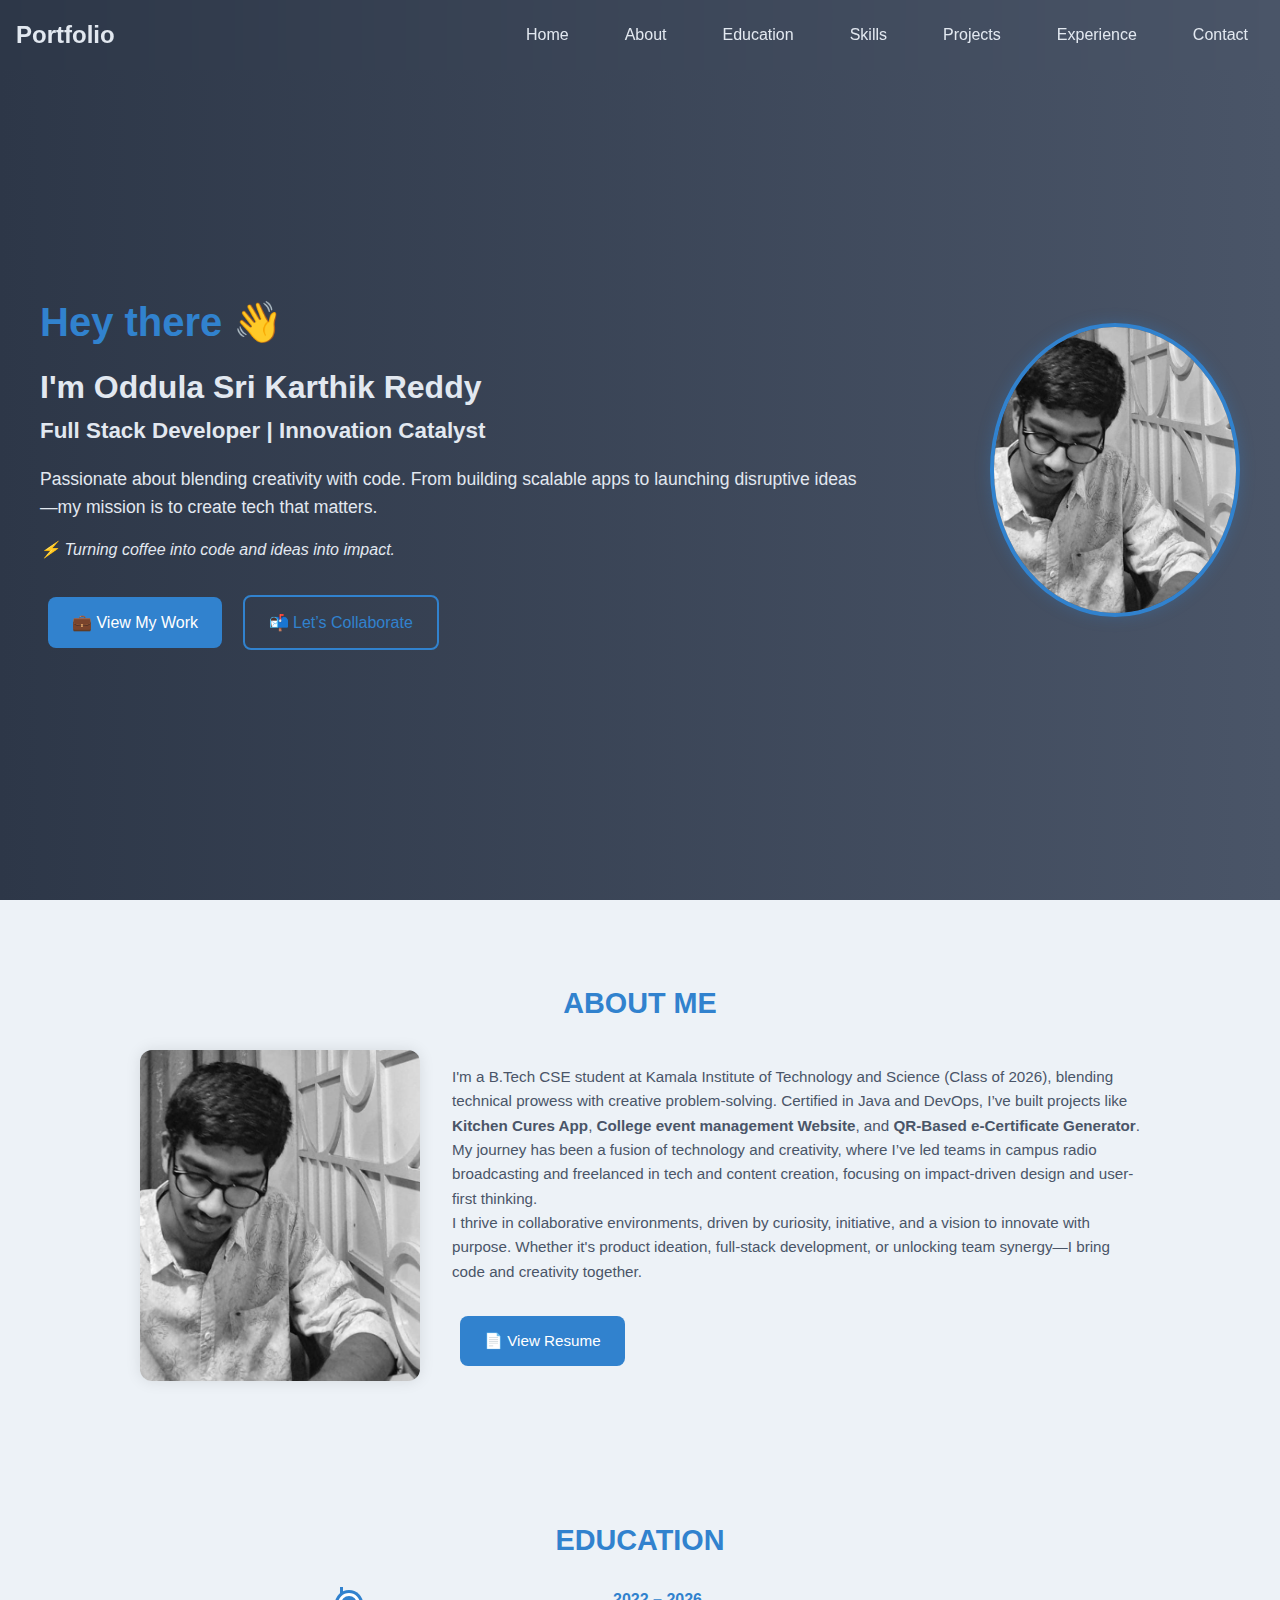
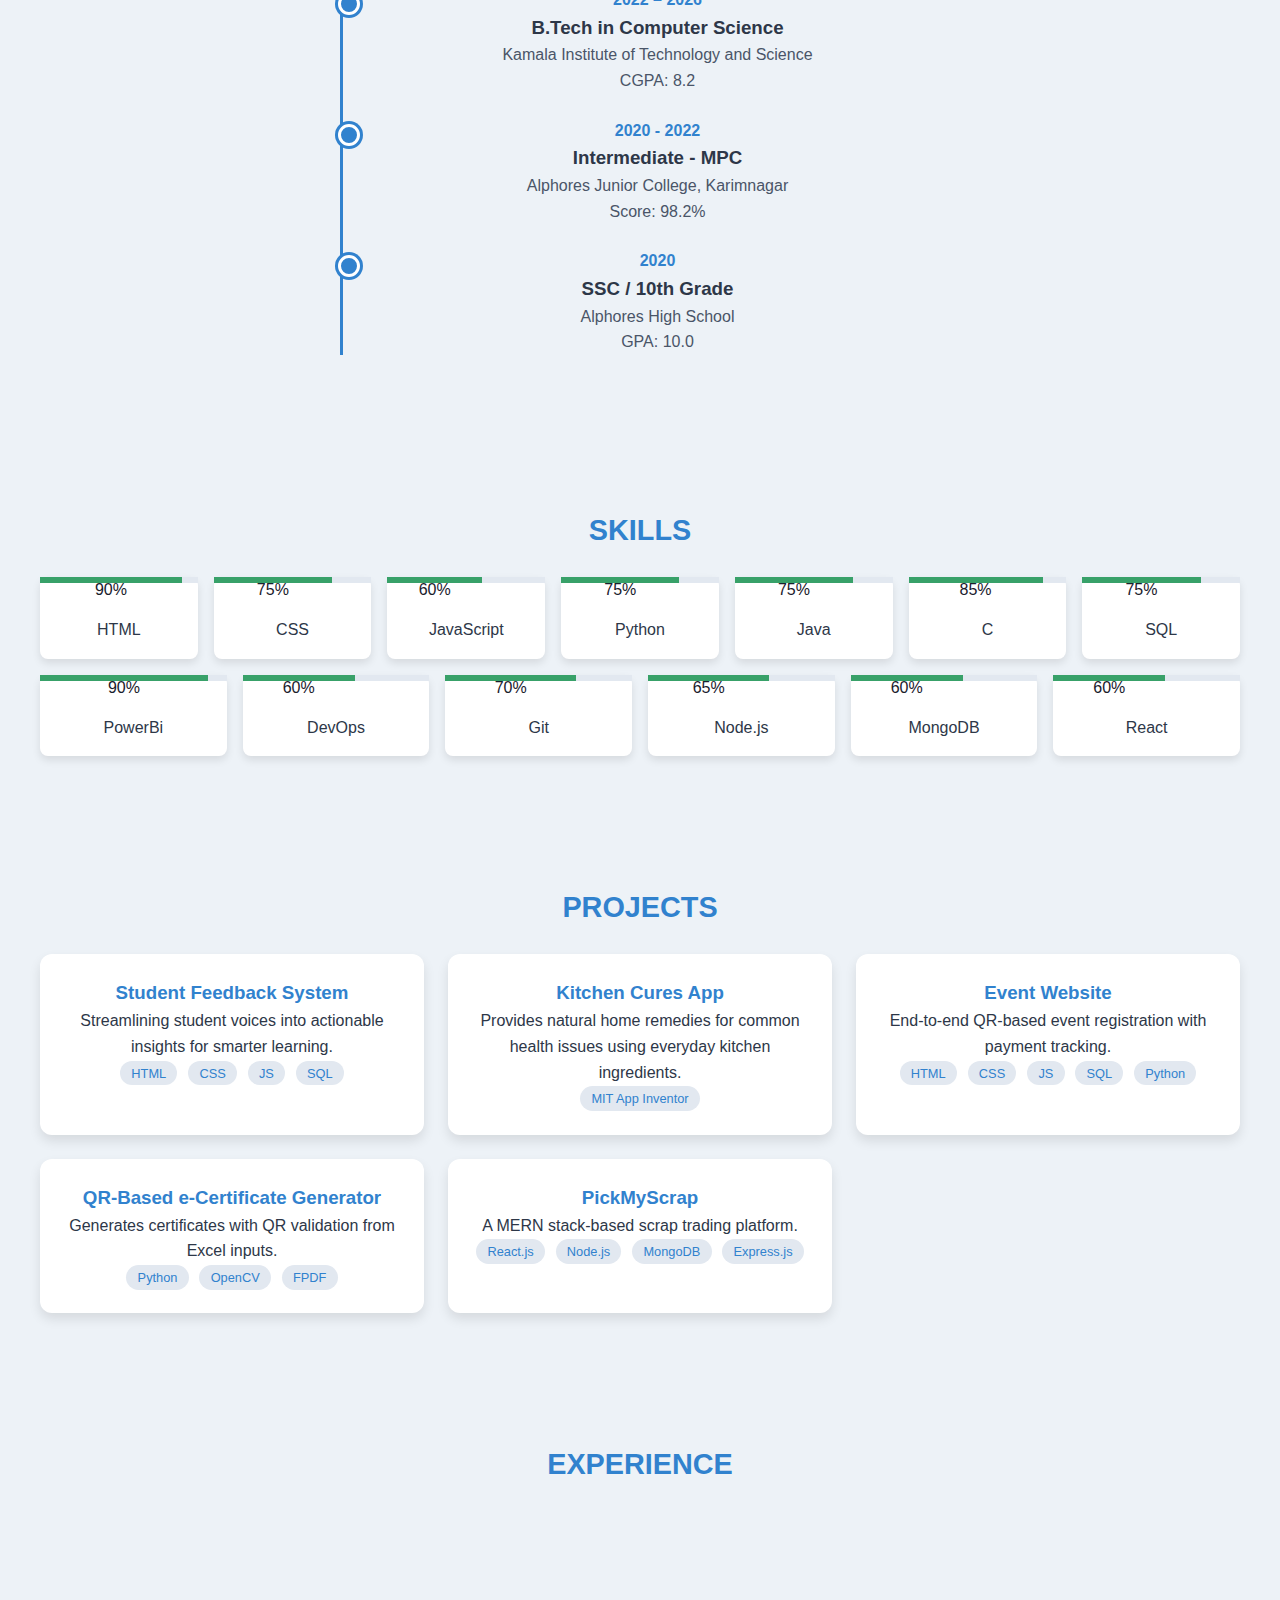
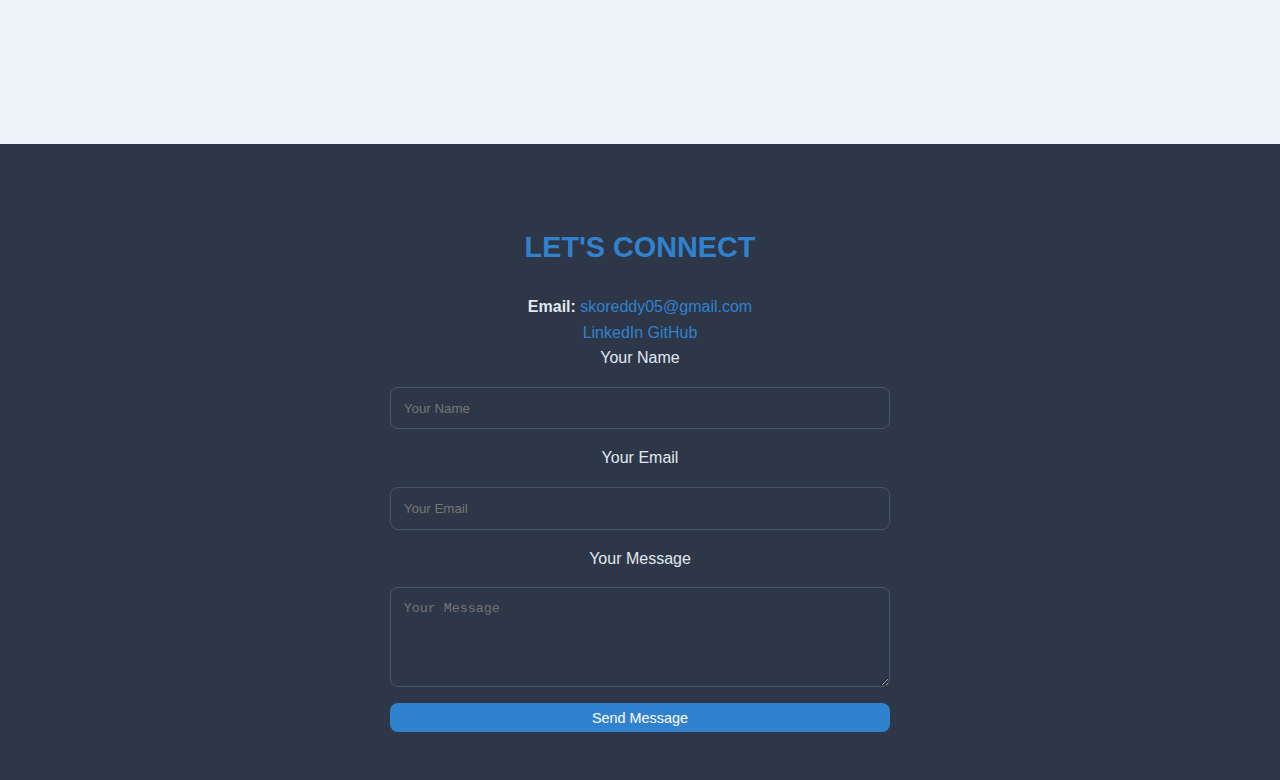
<file: portfolio/index.html>
<!DOCTYPE html>
<html lang="en">
<head>
 <meta charset="UTF-8">
 <meta name="viewport" content="width=device-width, initial-scale=1.0">
 <title>Portfolio</title>
 <link rel="stylesheet" href="styles.css">
</head>
<body>
 <nav>
 <div class="navbar">
 <div class="logo">
 <a href="#">Portfolio</a>
 </div>
 <button class="menu-toggle">☰</button>
 <ul class="menu">
 <li><a href="#home">Home</a></li>
 <li><a href="#about">About</a></li>
 <li><a href="#education">Education</a></li>
 <li><a href="#skills">Skills</a></li>
 <li><a href="#projects">Projects</a></li>
 <li><a href="#experience">Experience</a></li>
 <li><a href="#contact">Contact</a></li>
 </ul>
 </div>
 </nav>
 <!-- Home section -->

<section class="home" id="home">
  <div class="home-content">
    <div class="text">
      <h1 class="headline">Hey there 👋</h1>
      <h2 class="name">I'm Oddula Sri Karthik Reddy</h2>
      <h3 class="role">Full Stack Developer | Innovation Catalyst</h3>
      <p class="bio">
        Passionate about blending creativity with code. From building scalable apps to launching disruptive ideas—my 
        mission is to create tech that matters.
      </p>
      <p class="tagline">⚡ Turning coffee into code and ideas into impact.</p>
      <div class="buttons">
        <a href="#projects" class="btn">💼 View My Work</a>
        <a href="#contact" class="btn secondary">📬 Let’s Collaborate</a>
      </div>
    </div>
    <div class="image-container">
      <img src="me1.jpg" alt="Portrait of Oddula Sri Karthik Reddy" class="profile-img" loading="lazy" />
    </div>
  </div>
</section>
 <!-- About Section -->
<section class="about" id="about">
  <h2 class="section-title">About Me</h2>
  <div class="about-content">
    <div class="about-text">
      <p>
        I'm a B.Tech CSE student at Kamala Institute of Technology and Science (Class of 2026), 
        blending technical prowess with creative problem-solving. Certified in Java and DevOps, 
        I’ve built projects like <strong>Kitchen Cures App</strong>, <strong>College event management Website</strong>, and <strong>QR-Based e-Certificate Generator</strong>.
        My journey has been a fusion of technology and creativity, where I’ve led teams in campus radio broadcasting and freelanced in tech and content creation,
        focusing on impact-driven design and user-first thinking.
      </p>
      <p>
        I thrive in collaborative environments, driven by curiosity, initiative, and a vision to innovate with purpose. Whether it's product ideation, full-stack development, or unlocking team synergy—I bring code and creativity together.
      </p>
      <div class="buttons">
        <a href="resume.pdf" class="btn" target="_blank">📄 View Resume</a>
      </div>
    </div>
    <div class="about-image-container">
      <img src="me1.jpg" alt="Portrait of Oddula Sri Karthik Reddy" class="about-img" loading="lazy" />
    </div>
  </div>
</section>

 <!-- Education section -->
 <section id="education" class="education">
 <h2 class="section-title">Education</h2>
 <div class="education-list">
 <div class="edu-item">
 <div class="edu-timeline">
 <span class="edu-year">2022 – 2026</span>
 <div class="edu-details">
 <h3>B.Tech in Computer Science</h3>
 <p>Kamala Institute of Technology and Science</p>
 <p class="edu-score">CGPA: 8.2</p>
 </div>
 </div>
 </div>
 <div class="edu-item">
 <div class="edu-timeline">
 <span class="edu-year">2020 - 2022</span>
 <div class="edu-details">
 <h3>Intermediate - MPC</h3>
 <p>Alphores Junior College, Karimnagar</p>
 <p class="edu-score">Score: 98.2%</p>
 </div>
 </div>
 </div>
 <div class="edu-item">
 <div class="edu-timeline">
 <span class="edu-year">2020</span>
 <div class="edu-details">
 <h3>SSC / 10th Grade</h3>
 <p>Alphores High School</p>
 <p class="edu-score">GPA: 10.0</p>
 </div>
 </div>
 </div>
 </div>
 </section>

 <!-- Skills section -->
 <section id="skills" class="skills">
  <h2 class="section-title">Skills</h2>
  <div class="skills-grid top-row">
    <div class="skill-box" data-percent="90">
      <div class="skill-bar">
        <div class="skill-fill"><span>90%</span></div>
      </div>
      <div class="skill-name">HTML</div>
    </div>
    <div class="skill-box" data-percent="75">
      <div class="skill-bar">
        <div class="skill-fill"><span>75%</span></div>
      </div>
      <div class="skill-name">CSS</div>
    </div>
    <div class="skill-box" data-percent="60">
      <div class="skill-bar">
        <div class="skill-fill"><span>60%</span></div>
      </div>
      <div class="skill-name">JavaScript</div>
    </div>
    <div class="skill-box" data-percent="75">
      <div class="skill-bar">
        <div class="skill-fill"><span>75%</span></div>
      </div>
      <div class="skill-name">Python</div>
    </div>
    <div class="skill-box" data-percent="75">
      <div class="skill-bar">
        <div class="skill-fill"><span>75%</span></div>
      </div>
      <div class="skill-name">Java</div>
    </div>
    <div class="skill-box" data-percent="85">
      <div class="skill-bar">
        <div class="skill-fill"><span>85%</span></div>
      </div>
      <div class="skill-name">C</div>
    </div>
    <div class="skill-box" data-percent="75">
      <div class="skill-bar">
        <div class="skill-fill"><span>75%</span></div>
      </div>
      <div class="skill-name">SQL</div>
    </div>
  </div>
  <div class="skills-grid bottom-row">
    <div class="skill-box" data-percent="90">
      <div class="skill-bar">
        <div class="skill-fill"><span>90%</span></div>
      </div>
      <div class="skill-name">PowerBi</div>
    </div>
    <div class="skill-box" data-percent="60">
      <div class="skill-bar">
        <div class="skill-fill"><span>60%</span></div>
      </div>
      <div class="skill-name">DevOps</div>
    </div>
    <div class="skill-box" data-percent="70">
      <div class="skill-bar">
        <div class="skill-fill"><span>70%</span></div>
      </div>
      <div class="skill-name">Git</div>
    </div>
    <div class="skill-box" data-percent="65">
      <div class="skill-bar">
        <div class="skill-fill"><span>65%</span></div>
      </div>
      <div class="skill-name">Node.js</div>
    </div>
    <div class="skill-box" data-percent="60">
      <div class="skill-bar">
        <div class="skill-fill"><span>60%</span></div>
      </div>
      <div class="skill-name">MongoDB</div>
    </div>
    <div class="skill-box" data-percent="60">
      <div class="skill-bar">
        <div class="skill-fill"><span>60%</span></div>
      </div>
      <div class="skill-name">React</div>
    </div>
  </div>
</section>

 <!-- Projects section -->
 <section class="projects" id="projects">
 <h2 class="section-title">Projects</h2>
 <div class="cards">
 <div class="card">
 <h3>Student Feedback System</h3>
 <p>Streamlining student voices into actionable insights for smarter learning.</p>
 <div class="tech-stack">
 <span>HTML</span>
 <span>CSS</span>
 <span>JS</span>
 <span>SQL</span>
 </div>
 </div>
 <div class="card">
 <h3>Kitchen Cures App</h3>
 <p>Provides natural home remedies for common health issues using everyday kitchen ingredients.</p>
 <div class="tech-stack">
 <span>MIT App Inventor</span>
 </div>
 </div>
 <div class="card">
 <h3>Event Website</h3>
 <p>End-to-end QR-based event registration with payment tracking.</p>
 <div class="tech-stack">
 <span>HTML</span>
 <span>CSS</span>
 <span>JS</span>
 <span>SQL</span>
 <span>Python</span>
 </div>
 </div>
 <div class="card">
 <h3>QR-Based e-Certificate Generator</h3>
 <p>Generates certificates with QR validation from Excel inputs.</p>
 <div class="tech-stack">
 <span>Python</span>
 <span>OpenCV</span>
 <span>FPDF</span>
 </div>
 </div>
 <div class="card">
 <h3>PickMyScrap</h3>
 <p>A MERN stack-based scrap trading platform.</p>
 <div class="tech-stack">
 <span>React.js</span>
 <span>Node.js</span>
 <span>MongoDB</span>
 <span>Express.js</span>
 </div>
 </div>
 </div>
 </section>

 <!-- Experience section -->
 <section id="experience" class="experience">
 <h2 class="section-title">Experience</h2>
 <div class="experience-grid">
 <div class="experience-item">
 <div class="experience-role">
 <h4>🚀 Managing Head</h4>
 <p class="experience-org">Kamalavaani Radio</p>
 </div>
 <div class="experience-desc">
 <p>Led a 100+ member team, introduced automation tools, and scaled campus broadcasting with innovative scheduling and engagement systems.</p>
 </div>
 </div>
 <div class="experience-item">
 <div class="experience-role">
 <h4>💼 Freelance Specialist</h4>
 <p class="experience-org">Tech & Content Creation</p>
 </div>
 <div class="experience-desc">
 <p>Built frontend interfaces, automation tools, and content strategies; merged creativity with code to deliver impact across domains.</p>
 </div>
 </div>
 </div>
 </section>

 <!-- Contact section -->
 <section id="contact" class="contact-section">
 <h2 class="section-title">Let's Connect</h2>
 <div class="contact-info">
 <p><strong>Email:</strong> <a href="mailto:skoreddy05@gmail.com">skoreddy05@gmail.com</a></p>
 <div class="social-links">
 <a href="http://www.linkedin.com/in/oddula-sri-karthik-reddy" target="_blank">LinkedIn</a>
 <a href="https://github.com/karthcode" target="_blank">GitHub</a>
 </div>
 </div>
 <form class="contact-form">
 <label for="name">Your Name</label>
 <input type="text" id="name" name="name" placeholder="Your Name" required />
 <label for="email">Your Email</label>
 <input type="email" id="email" name="email" placeholder="Your Email" required />
 <label for="message">Your Message</label>
 <textarea id="message" name="message" placeholder="Your Message" required></textarea>
 <button type="submit">Send Message</button>
 </form>
 </section>
<script>
document.addEventListener("DOMContentLoaded", function () {
  const skillBoxes = document.querySelectorAll('.skill-box');
  const menuToggle = document.querySelector('.menu-toggle');
  const menu = document.querySelector('.menu');
  const experienceItems = document.querySelectorAll('.experience-item');

  // Skill bar animation
  skillBoxes.forEach(box => {
    const percent = box.getAttribute('data-percent');
    const fill = box.querySelector('.skill-fill');
    fill.style.width = percent + '%';
  });

  // Sidebar menu toggle
  menuToggle.addEventListener('click', () => {
    menu.classList.toggle('active');
    menuToggle.textContent = menu.classList.contains('active') ? '✕' : '☰';
  });

  // Close menu when a link is clicked
  menu.querySelectorAll('a').forEach(link => {
    link.addEventListener('click', () => {
      menu.classList.remove('active');
      menuToggle.textContent = '☰';
    });
  });

  // Experience items animation
  const observer = new IntersectionObserver((entries) => {
    entries.forEach((entry, index) => {
      if (entry.isIntersecting) {
        entry.target.style.animation = `flipIn 0.6s ease-out ${index * 0.2}s forwards`;
      }
    });
  }, { threshold: 0.3 });

  experienceItems.forEach(item => {
    item.style.opacity = '0';
    observer.observe(item);
  });
});
</script>
</body>
</html>
</file>
<file: portfolio/styles.css>
/* Reset */
* {
  margin: 0;
  padding: 0;
  box-sizing: border-box;
}

body {
  font-family: 'Inter', 'Segoe UI', Tahoma, Geneva, Verdana, sans-serif;
  line-height: 1.6;
  color: #1a202c;
  background-color: #f7fafc;
  scroll-behavior: smooth;
}

/* Professional Color Palette */
:root {
  --primary: #2d3748; /* Dark gray-blue */
  --secondary: #4a5568; /* Medium gray */
  --accent: #3182ce; /* Blue */
  --accent-hover: #2b6cb0; /* Darker blue */
  --background: #edf2f7; /* Light gray */
  --card-bg: #ffffff; /* White */
  --text-light: #e2e8f0; /* Light text */
  --success: #38a169; /* Green */
}

/* Container */
.container {
  width: 100%;
  max-width: 1200px;
  margin: 0 auto;
  padding: 0 1rem;
}

/* Navbar */
nav {
  background: transparent;
  padding: 1rem;
  position: fixed;
  width: 100%;
  z-index: 1000;
  backdrop-filter: blur(8px);
  -webkit-backdrop-filter: blur(8px);
  transition: background-color 0.3s ease;
}

.navbar {
  display: flex;
  justify-content: space-between;
  align-items: center;
}

.logo a {
  color: var(--text-light);
  font-size: 1.5rem;
  font-weight: 600;
  text-decoration: none;
}

.menu {
  list-style: none;
  display: flex;
  gap: 1.5rem;
}

.menu li a {
  color: var(--text-light);
  text-decoration: none;
  font-weight: 500;
  padding: 0.5rem 1rem;
  transition: color 0.3s ease, transform 0.3s ease;
}

.menu li a:hover {
  color: var(--accent);
  transform: translateY(-2px);
}

.menu-toggle {
  display: none;
  font-size: 2rem;
  color: var(--text-light);
  cursor: pointer;
  background: none;
  border: none;
  padding: 0.5rem;
}

/* Home */
.home {
  display: flex;
  min-height: 100vh;
  background: linear-gradient(to right, var(--primary), var(--secondary));
  padding: 2rem 1rem;
  padding-top: 80px;
  color: var(--text-light);
}

.home-content {
  display: flex;
  flex-direction: row;
  align-items: center;
  justify-content: space-between;
  max-width: 1200px;
  margin: auto;
  gap: 2rem;
}

.text {
  flex: 1;
  text-align: left;
}

.image-container {
  flex: 0 0 auto;
}

.headline {
  font-size: 2.5rem;
  color: var(--accent);
}

.name {
  font-size: 2rem;
  margin-top: 0.5rem;
}

.role {
  font-size: 1.4rem;
  color: var(--text-light);
}

.bio {
  font-size: 1.1rem;
  max-width: 90%;
  margin: 1rem 0;
  color: var(--text-light);
}

.tagline {
  font-style: italic;
  font-size: 1rem;
  margin: 1rem 0;
  color: var(--text-light);
}

.buttons {
  margin-top: 1.5rem;
}

.btn {
  background: var(--accent);
  color: #fff;
  padding: 0.8rem 1.5rem;
  border-radius: 8px;
  text-decoration: none;
  font-weight: 500;
  margin: 0.5rem;
  display: inline-block;
  transition: all 0.3s ease;
}

.btn:hover {
  background: var(--accent-hover);
}

.btn.secondary {
  background: transparent;
  border: 2px solid var(--accent);
  color: var(--accent);
}

.btn.secondary:hover {
  background: var(--accent);
  color: #fff;
}

.profile-img {
  max-width: 250px;
  border-radius: 50%;
  border: 4px solid var(--accent);
  box-shadow: 0 0 15px rgba(49, 130, 206, 0.3);
}

/* About */
.about {
  padding: 3rem 1rem;
  padding-top: 80px;
  background: var(--background);
  color: var(--primary);
}

.about-content {
  display: flex;
  flex-direction: row-reverse;
  align-items: center;
  gap: 2rem;
  max-width: 1000px;
  margin: auto;
}

.about-text {
  flex: 1;
  font-size: 0.95rem;
  color: var(--secondary);
}

.about-image-container {
  flex: 0 0 auto;
}

.about-img {
  width: 100%;
  max-width: 280px;
  border-radius: 12px;
  box-shadow: 0 0 15px rgba(0, 0, 0, 0.1);
}

/* Section Title */
.section-title {
  font-size: 1.8rem;
  color: var(--accent);
  margin-bottom: 1.5rem;
  text-align: center;
  text-transform: uppercase;
}

/* Education */
.education {
  background-color: var(--background);
  padding: 3rem 1rem;
  padding-top: 80px;
  text-align: center;
}

.education-list {
  border-left: 3px solid var(--accent);
  padding-left: 2rem;
  max-width: 600px;
  margin: auto;
}

.edu-item {
  margin-bottom: 1.5rem;
  position: relative;
}

.edu-timeline::before {
  content: '';
  position: absolute;
  left: -2.3rem;
  top: 0.4rem;
  width: 1rem;
  height: 1rem;
  background-color: var(--accent);
  border-radius: 50%;
  border: 3px solid var(--card-bg);
  box-shadow: 0 0 0 3px var(--accent);
}

.edu-year {
  color: var(--accent);
  font-weight: bold;
}

.edu-details h3 {
  color: var(--primary);
}

.edu-details p {
  color: var(--secondary);
}

/* Skills */
.skills {
  padding: 3rem 1rem;
  padding-top: 80px;
  background: var(--background);
  text-align: center;
}

.skills-grid {
  display: grid;
  gap: 1rem;
  max-width: 1200px;
  margin: auto;
}

.top-row {
  grid-template-columns: repeat(7, 1fr);
  margin-bottom: 1rem; /* Added small gap for desktop */
}

.bottom-row {
  grid-template-columns: repeat(6, 1fr);
  justify-content: center;
  margin-bottom: 0;
}

.skill-box {
  padding: 1rem;
  background: var(--card-bg);
  border-radius: 8px;
  position: relative;
  box-shadow: 0 4px 8px rgba(0, 0, 0, 0.1);
  transition: transform 0.3s ease;
  min-width: 120px;
}

.skill-box:hover {
  transform: scale(1.05);
}

.skill-bar {
  position: absolute;
  top: 0;
  left: 0;
  height: 6px;
  width: 100%;
  background: #e2e8f0;
}

.skill-fill {
  height: 100%;
  background: var(--success);
  transition: width 1s ease-in-out;
}

.skill-name {
  font-weight: 500;
  margin-top: 1.5rem;
  color: var(--primary);
}

/* Projects */
.projects {
  padding: 3rem 1rem;
  padding-top: 80px;
  background: var(--background);
  color: var(--primary);
  text-align: center;
}

.cards {
  display: grid;
  grid-template-columns: repeat(auto-fit, minmax(300px, 1fr));
  gap: 1.5rem;
  max-width: 1200px;
  margin: auto;
}

.card {
  background: var(--card-bg);
  padding: 1.5rem;
  border-radius: 12px;
  box-shadow: 0 6px 12px rgba(0, 0, 0, 0.1);
  transition: transform 0.3s ease, box-shadow 0.3s ease;
}

.card:hover {
  transform: translateY(-8px);
  box-shadow: 0 8px 16px rgba(0, 0, 0, 0.15);
  border: 2px solid var(--accent);
}

.card h3 {
  color: var(--accent);
}

.tech-stack span {
  background: #e2e8f0;
  color: var(--accent);
  padding: 0.3rem 0.7rem;
  border-radius: 15px;
  font-size: 0.8rem;
  font-weight: 500;
  margin: 0.2rem;
}

/* Experience */
.experience {
  padding: 3rem 1rem;
  padding-top: 80px;
  background: var(--background);
  color: var(--primary);
  text-align: center;
}

.experience-grid {
  display: grid;
  grid-template-columns: repeat(auto-fit, minmax(400px, 1fr));
  gap: 1.5rem;
  max-width: 1000px;
  margin: auto;
}

.experience-item {
  background: var(--card-bg);
  padding: 1.5rem;
  border-radius: 12px;
  border-top: 3px solid var(--accent);
  box-shadow: 0 4px 10px rgba(0, 0, 0, 0.1);
  opacity: 0;
}

.experience-role h4 {
  color: var(--accent);
  font-size: 1.2rem;
  margin-bottom: 0.5rem;
}

.experience-org {
  color: var(--secondary);
  font-style: italic;
}

.experience-desc p {
  font-size: 0.9rem;
  color: var(--secondary);
}

/* Contact */
.contact-section {
  padding: 3rem 1rem;
  padding-top: 80px;
  background: var(--primary);
  color: var(--text-light);
  text-align: center;
}

.contact-info a {
  color: var(--accent);
  text-decoration: none;
}

.contact-form {
  max-width: 500px;
  margin: auto;
  display: grid;
  gap: 1rem;
}

.contact-form input,
.contact-form textarea {
  width: 100%;
  padding: 0.8rem;
  background: #2d3748;
  border: 1px solid #4a5568;
  color: var(--text-light);
  border-radius: 8px;
}

.contact-form input:focus,
.contact-form textarea:focus {
  border-color: var(--accent);
  outline: none;
}

.contact-form textarea {
  resize: vertical;
  min-height: 100px;
}

.contact-form button {
  background: var(--accent);
  color: #fff;
  padding: 0.4rem 0.8rem; /* Reduced padding for smaller size */
  border: none;
  border-radius: 8px;
  font-weight: 500;
  font-size: 0.9rem; /* Slightly smaller font size */
  cursor: pointer;
  transition: background 0.3s ease;
}

.contact-form button:hover {
  background: var(--accent-hover);
}



/* Animations */
@keyframes slideInLeft {
  from {
    opacity: 0;
    transform: translateX(-50px);
  }
  to {
    opacity: 1;
    transform: translateX(0);
  }
}

@keyframes slideInRight {
  from {
    opacity: 0;
    transform: translateX(50px);
  }
  to {
    opacity: 1;
    transform: translateX(0);
  }
}

@keyframes scaleUp {
  from {
    opacity: 0;
    transform: scale(0.9);
  }
  to {
    opacity: 1;
    transform: scale(1);
  }
}

@keyframes fadeInUp {
  from {
    opacity: 0;
    transform: translateY(20px);
  }
  to {
    opacity: 1;
    transform: translateY(0);
  }
}

@keyframes flipIn {
  from {
    opacity: 0;
    transform: rotateY(90deg);
  }
  to {
    opacity: 1;
    transform: rotateY(0);
  }
}

.home {
  animation: slideInLeft 0.6s ease-out forwards;
}

.about {
  animation: slideInRight 0.6s ease-out forwards;
}

.skills {
  animation: scaleUp 0.6s ease-out forwards;
}

.projects {
  animation: fadeInUp 0.6s ease-out forwards;
}

.experience {
  animation: slideInLeft 0.6s ease-out forwards;
}

.contact-section {
  animation: slideInRight 0.6s ease-out 0.2s forwards;
}

/* Mobile View */
@media (max-width: 768px) {
  .menu {
    display: none;
    flex-direction: column;
    width: 100%;
    background: rgba(45, 55, 72, 0.95);
    padding: 1.5rem;
    position: absolute;
    top: 100%;
    left: 0;
    box-shadow: 0 4px 10px rgba(0, 0, 0, 0.3);
    border-radius: 0 0 12px 12px;
    transition: transform 0.3s ease, opacity 0.3s ease;
    transform: translateY(-10px);
    opacity: 0;
  }

  .menu.active {
    display: flex;
    transform: translateY(0);
    opacity: 1;
  }

  .menu li a {
    padding: 0.8rem 1rem;
    font-size: 1.1rem;
    border-bottom: 1px solid rgba(255, 255, 255, 0.1);
  }

  .menu li:last-child a {
    border-bottom: none;
  }

  .menu-toggle {
    display: block;
    background: rgba(0, 0, 0, 0.2);
    border-radius: 8px;
    padding: 0.5rem 0.8rem;
  }

  .home-content {
    flex-direction: column;
    text-align: center;
  }

  .text {
    text-align: center;
  }

  .about-content {
    flex-direction: column;
  }

  .about-image-container {
    display: none;
  }

  .cards {
    grid-template-columns: 1fr;
  }

  .experience-grid {
    grid-template-columns: 1fr;
  }

  .profile-img {
    max-width: 200px;
  }

  .top-row,
  .bottom-row {
    grid-template-columns: repeat(auto-fit, minmax(120px, 1fr));
    gap: 0.5rem; /* Reduced gap for mobile */
    margin-bottom: 0; /* No extra margin */
  }

  .skills-grid {
    gap: 0.5rem; /* Tighter gap for mobile */
    justify-items: center;
  }

  .headline {
    font-size: 2rem;
  }

  .name {
    font-size: 1.6rem;
  }

  .role {
    font-size: 1.2rem;
  }

  .bio {
    font-size: 0.95rem;
  }

  .tagline {
    font-size: 0.9rem;
  }
}
</file>
